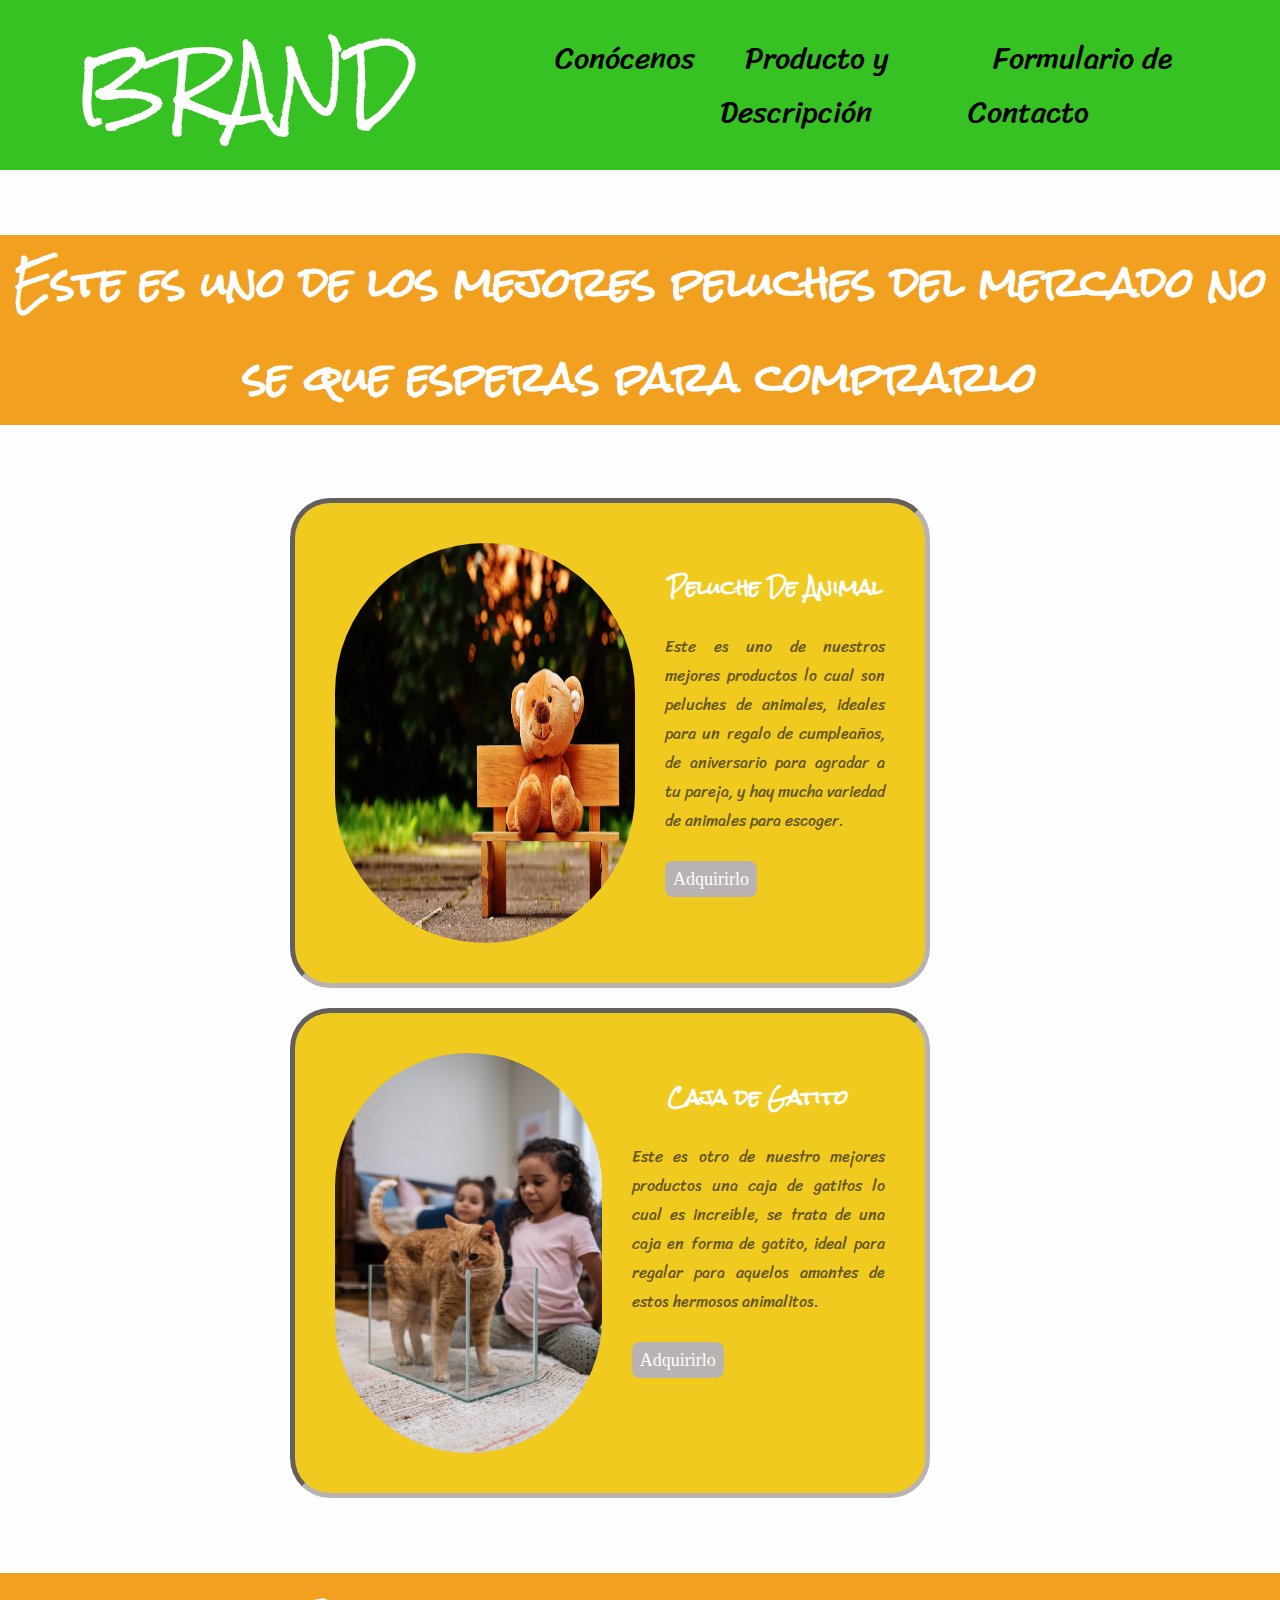
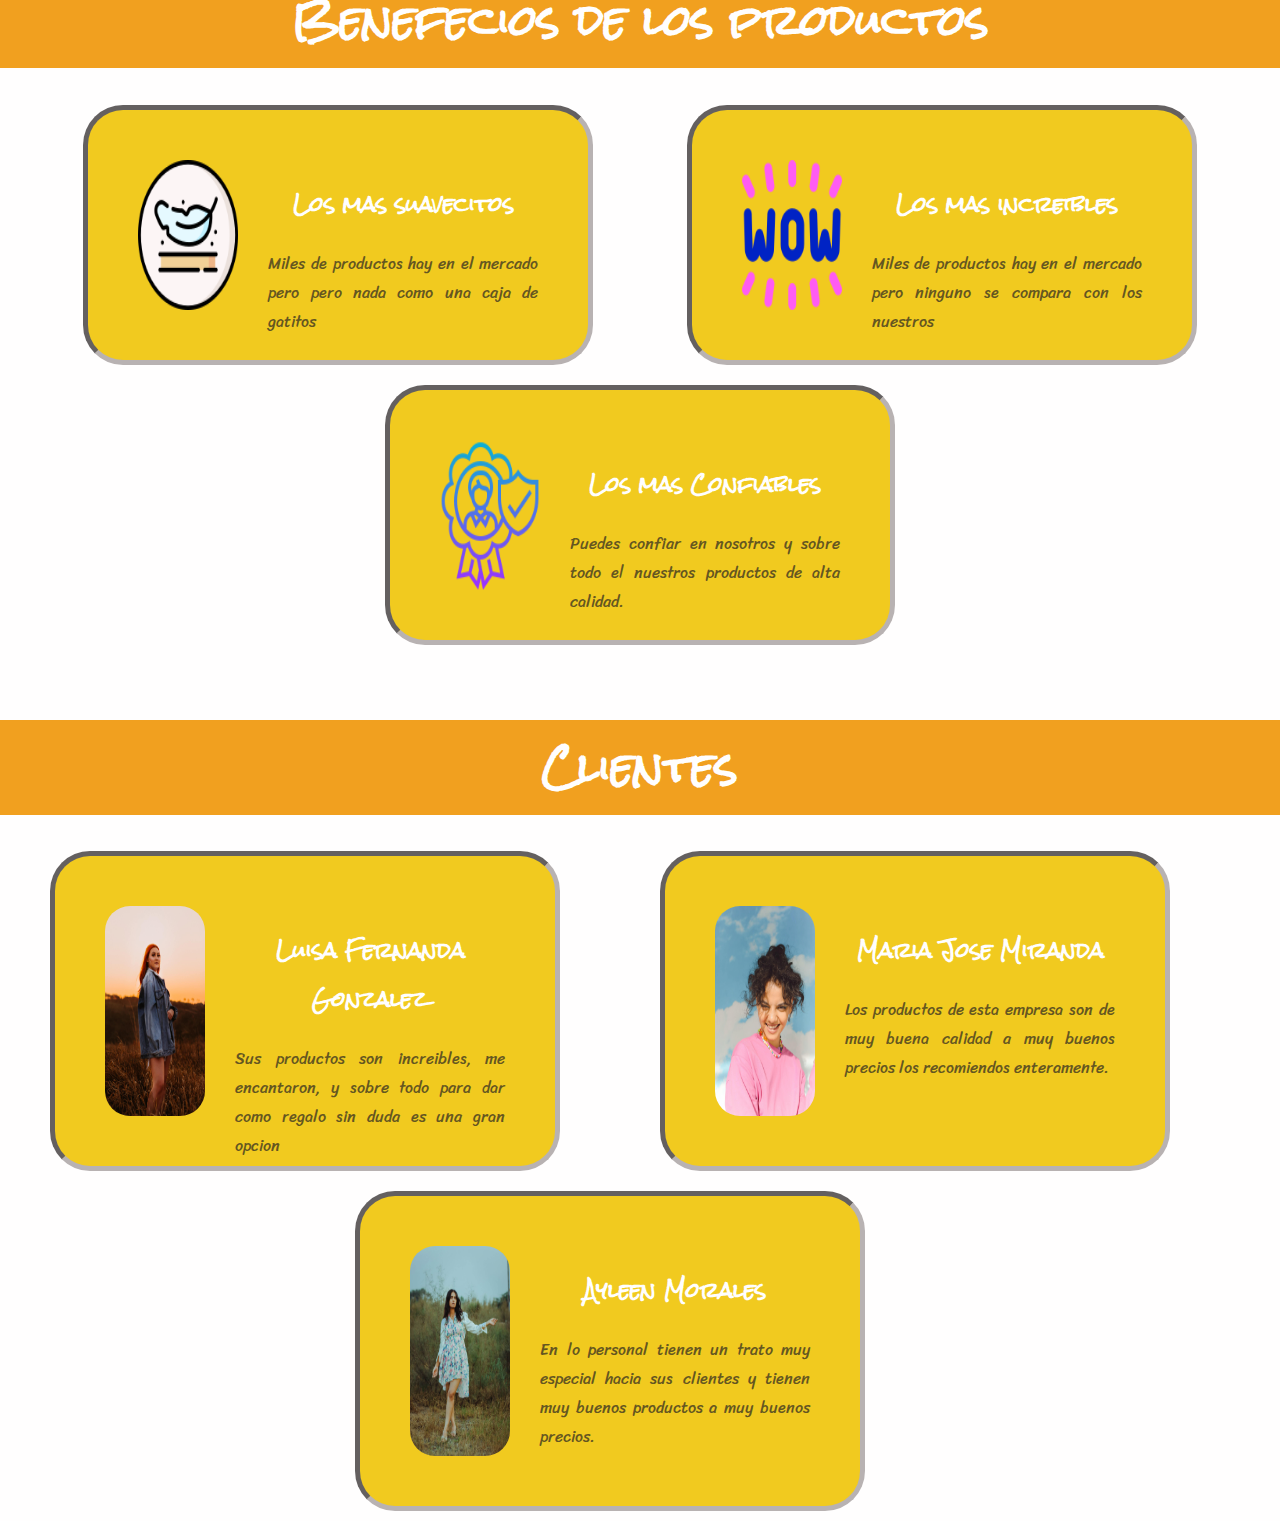
<file: LAB3-5TO BACHILLERATO EN COMPUTACION-JOSHUA VASQUEZ/index.html>
<!DOCTYPE html>
<html lang="es">
<head>
    <meta charset="UTF-8">
    <meta http-equiv="X-UA-Compatible" content="IE=edge">
    <meta name="viewport" content="width=device-width, initial-scale=1.0">
    <title>Brand</title>
    <link rel="stylesheet" href="./css/main.css">
    <link rel="stylesheet" href="">
    <link rel="preconnect" href="https://fonts.gstatic.com">
    <link href="https://fonts.googleapis.com/css2?family=Open+Sans&family=Rock+Salt&display=swap" rel="stylesheet">
    <link rel="preconnect" href="https://fonts.gstatic.com">
    <link href="https://fonts.googleapis.com/css2?family=Open+Sans&family=Sriracha&display=swap" rel="stylesheet">
</head>
<body>
    <!------------------------ inicio header -->
    <header class="header">
        <div class="logo">
            <p>BRAND</p>
        </div>
        <nav class="contenedor">
            <ul class="menu">
            <li><a href="./conocenos.html">Conócenos</a></li>
            <li><a href="#">Producto y Descripción</a></li>
            <li><a href="#">Formulario de Contacto</a></li>
            </ul>
        </nav>
    </header>
<!-------------------------------------- fin header -->

<!------------------------ comienzo seccion de productos -->
<main>
    <h1 class="titulo">Este es uno de los mejores peluches del mercado no se que esperas para comprarlo</h1>
    <br>
    <br>

    <section class="contenedor">
        
        <div class="tarjeta">
            <img src="./imagenes/producto1.jpg" alt="Peluche de Animal">
            <div class="contenido">
            <h3>Peluche De Animal</h3>
            <p>Este es uno de nuestros mejores productos lo cual son peluches de animales, ideales para un regalo de cumpleaños, de aniversario para agradar a tu pareja, y hay mucha variedad de animales para escoger.</p>
            <br>
            <a href="#">Adquirirlo</a>
            </div>
        </div>

        <div class="tarjeta">
            <img src="./imagenes/producto2.jpg" alt="Caja de Gatito">
            <div class="contenido">
            <h3>Caja de Gatito</h3>
            <p>Este es otro de nuestro mejores productos una caja de gatitos lo cual es increible, se trata de una caja en forma de gatito, ideal para regalar para aquelos amantes de estos hermosos animalitos.</p>
            <br>
            <a href="#">Adquirirlo</a>
            </div>
        </div>
    </section>

    <h1 class="titulo">Benefecios de los productos</h1>
    <section class="contenedor__informacion">
        <div class="tarjeta__informacion">
            <img src="./imagenes/suave.png" alt="Peluche de Animal">
            <div class="contenido">
            <h3>Los mas suavecitos</h3>
            <p>Miles de productos hay en el mercado pero pero nada como una caja de gatitos</p>
            </div>
        </div>

        <div class="tarjeta__informacion">
            <img src="./imagenes/wow.png" alt="Peluche de Animal">
            <div class="contenido">
            <h3>Los mas increibles</h3>
            <p>Miles de productos hay en el mercado pero ninguno se compara con los nuestros</p>
            </div>
        </div>

        <div class="tarjeta__informacion">
            <img src="./imagenes/trustworthy.png" alt="Peluche de Animal">
            <div class="contenido">
            <h3>Los mas Confiables</h3>
            <p>Puedes confiar en nosotros y sobre todo el nuestros productos de alta calidad.</p>
            </div>
        </div>
    </section>
    <!---------------------- comienzo cliente -->
    <h1 class="titulo">Clientes</h1>
    <section class="contenedor">
        <div class="tarjeta__clientes">
            <img src="./imagenes/1.jpg" alt="Cliente 1">
            <div class="contenido">
            <h3>Luisa Fernanda Gonzalez</h3>
            <p>Sus productos son increibles, me encantaron, y sobre todo para dar como regalo sin duda es una gran opcion</p>
            </div>
        </div>

        <div class="tarjeta__clientes">
            <img src="./imagenes/2.jpg" alt="Cliente 2">
            <div class="contenido">
            <h3>Maria Jose Miranda</h3>
            <p>Los productos de esta empresa son de muy buena calidad a muy buenos precios los recomiendos enteramente.</p>
            </div>
        </div>

        <div class="tarjeta__clientes">
            <img src="./imagenes/3.jpg" alt="Cliente 3">
            <div class="contenido">
            <h3>Ayleen Morales</h3>
            <p>En lo personal tienen un trato muy especial hacia sus clientes y tienen muy buenos productos a muy buenos precios.</p>
            </div>
        </div>
    </section>
</main>    
</body>
</html>
</file>
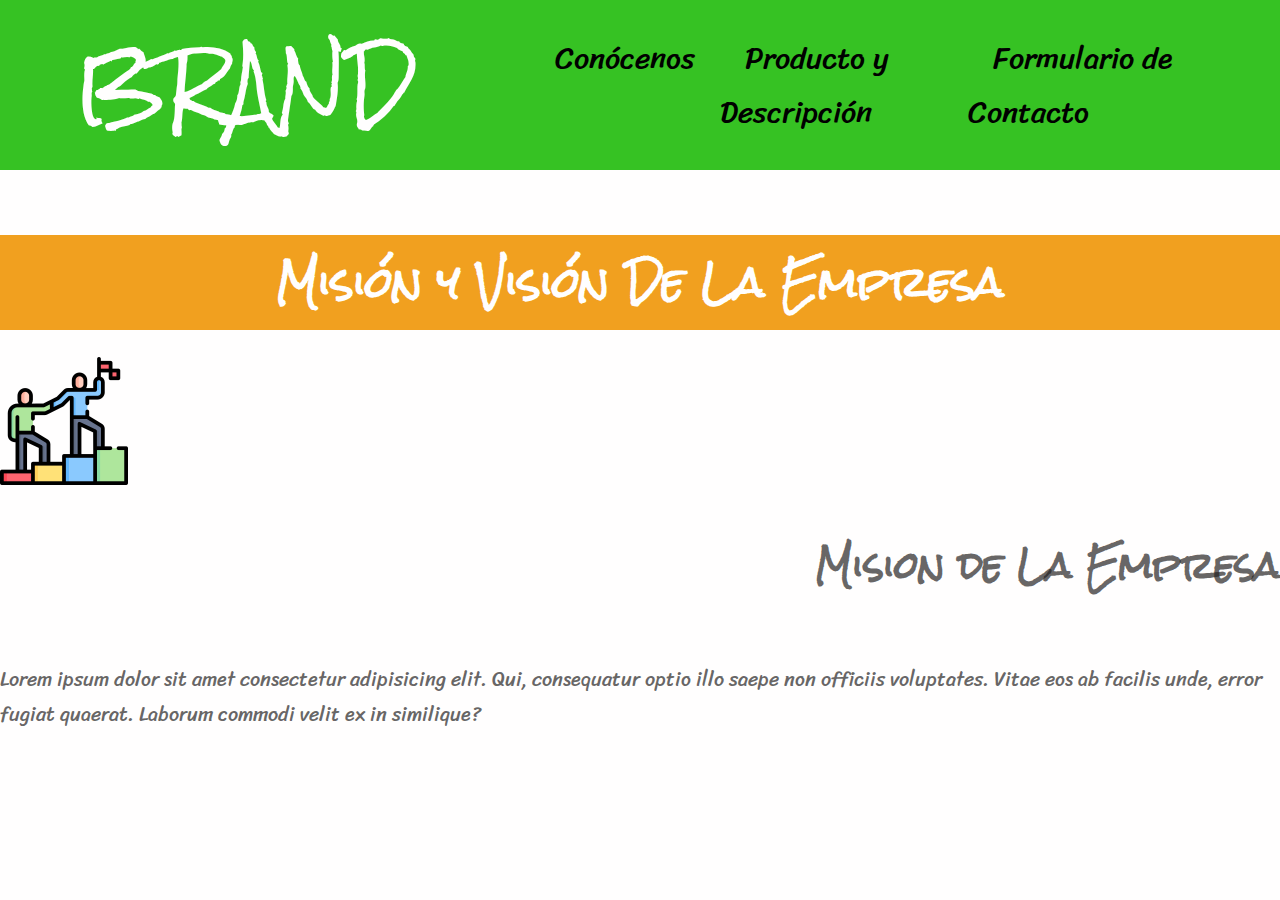
<file: LAB3-5TO BACHILLERATO EN COMPUTACION-JOSHUA VASQUEZ/conocenos.html>
<!DOCTYPE html>
<html lang="es">
<head>
    <meta charset="UTF-8">
    <meta http-equiv="X-UA-Compatible" content="IE=edge">
    <meta name="viewport" content="width=device-width, initial-scale=1.0">
    <title>Conocenos</title>
    <link rel="stylesheet" href="./css/main.css">
    <link rel="preconnect" href="https://fonts.gstatic.com">
    <link href="https://fonts.googleapis.com/css2?family=Open+Sans&family=Rock+Salt&display=swap" rel="stylesheet">
    <link rel="preconnect" href="https://fonts.gstatic.com">
    <link href="https://fonts.googleapis.com/css2?family=Open+Sans&family=Sriracha&display=swap" rel="stylesheet">
</head>
<body>
     <!------------------------ inicio header -->
     <header class="header">
        <div class="logo">
            <p>BRAND</p>
        </div>
        <nav class="contenedor">
            <ul class="menu">
                <li><a href="./conocenos.html">Conócenos</a></li>
                <li><a href="./productos.html">Producto y Descripción</a></li>
                <li><a href="./formulario.html">Formulario de Contacto</a></li>
            </ul>
        </nav>
    </header>
<!------------------------------ fin header -->

<main>
    <h1 class="titulo">Misión y Visión De La Empresa</h1>

    <img src="./imagenes/mision.png" alt="mision de la empresa">
    <section class="contenedor__mision">
        <h3 class="titulo2">Mision de La Empresa</h3>
        <div class="contenido__mision">
            <p>Lorem ipsum dolor sit amet consectetur adipisicing elit. Qui, consequatur optio illo saepe non officiis voluptates. Vitae eos ab facilis unde, error fugiat quaerat. Laborum commodi velit ex in similique?</p>
       </div>
    </section>

</main>
    
</body>
</html>
</file>
<file: LAB3-5TO BACHILLERATO EN COMPUTACION-JOSHUA VASQUEZ/css/main.css>
body{
    margin: 0px;
    padding: 0px;
    background-color: var(--blanco);
}

/*-------------------- variables */
:root{
    --fuente1: 'Rock Salt', cursive;
    --fuente2: 'Sriracha', cursive;
    --verde: #36c223;
    --blanco: #fffefe;
    --gris: #b8b2b2;
    --negro: #242222b0;
    --amarillo: #f0c817f6;
    --naranja:#f09d17f6;
}

.logo{
    margin: 75px;
}

.header{
    background-color: var(--verde);
    width: 100%;
    height: 170px;
    display: flex;
    justify-content: space-between;
    align-items: center;
}

.logo p{
    font-family: var(--fuente1);
    font-size: 75px;
    color: var(--blanco);
}

.contenedor{
    margin-right: 60px;
}

.menu{
    list-style: none;
    display: flex;
}
.menu a{
    margin: 10px;
    text-decoration: none;
    color: black;
    font-size: 30px;
    font-family: var(--fuente2);
    padding: 15px;
    border-radius: 25px;
}
.menu a:hover {
    background-color: var(--blanco);
    transition: 500ms;
}
/*--------------- fin de header */

/*--------------------- inicio seccion de productos */
.titulo{
    color: var(--blanco);
    font-size: 40px;
    margin-top: 140px;
    text-align: center;
    font-family: var(--fuente1);
    background-color: var(--naranja);
    margin-top: 65px;
}

.tarjeta{
    border: 5px inset var(--gris);
    display: flex;
    width: 550px;
    height: 400px;
    background-color: var(--amarillo);
    padding: 40px;
    border-radius: 40px;
    margin: 10px;
}

.tarjeta img {
    width: 300px;
    border-radius: 180px;
    margin-right: 30px;
}
.tarjeta a{
    text-decoration: none;
    color: var(--blanco);
    font-size: 18px;
    background-color: var(--gris);
    border-radius: 8px;
    padding: 8px;
}
.tarjeta a:hover{
    background-color: var(--negro);
    transition: 800ms;
}
.contenido h3 {
    color: var(--blanco);
    font-size: 20px;
    text-align: center;
    font-family: var(--fuente1);
}

.contenido p{
    text-align: justify;
    color: var(--negro);
    font-family: var(--fuente2);
}

.contenedor {
    display: flex;
    flex-wrap: wrap;
    justify-content: space-around;
    align-items: center;
}


/*--------------------- principio beneficios productos */

.tarjeta__informacion{
    border: 5px inset var(--gris);
    display: flex;
    width: 400px;
    height: 150px;
    background-color: var(--amarillo);
    padding: 40px;
    border-radius: 40px;
    margin: 10px;
    padding: 50px;
}

.contenedor__informacion{
        display: flex;
        flex-wrap: wrap;
        justify-content: space-evenly;
        align-items: center;
        
}

.tarjeta__informacion img {
    width: 100px;
    border-radius: 0px;
    margin-right: 30px;
}
/*--------------------- comienzo clientes */
.tarjeta__clientes{
    border: 5px inset var(--gris);
    display: flex;
    width: 400px;
    height: 210px;
    background-color: var(--amarillo);
    padding: 40px;
    border-radius: 40px;
    margin: 10px;
    padding: 50px;
}

.tarjeta__clientes img{
    width: 100px;
    border-radius: 25px;
    margin-right: 30px;
}
/*---------------- comienzo mision y vision de la empresa */
.titulo2{
    color: var(--negro);
    font-family: var(--fuente1);
    font-size: 35px;
    float: right;
}
.contenido__mision p{
    color: var(--negro);
    font-family: var(--fuente2);
    font-size: 20px;
    float: right;
}
.contenido__mision{
    background-color: var(--verde);
}
</file>
